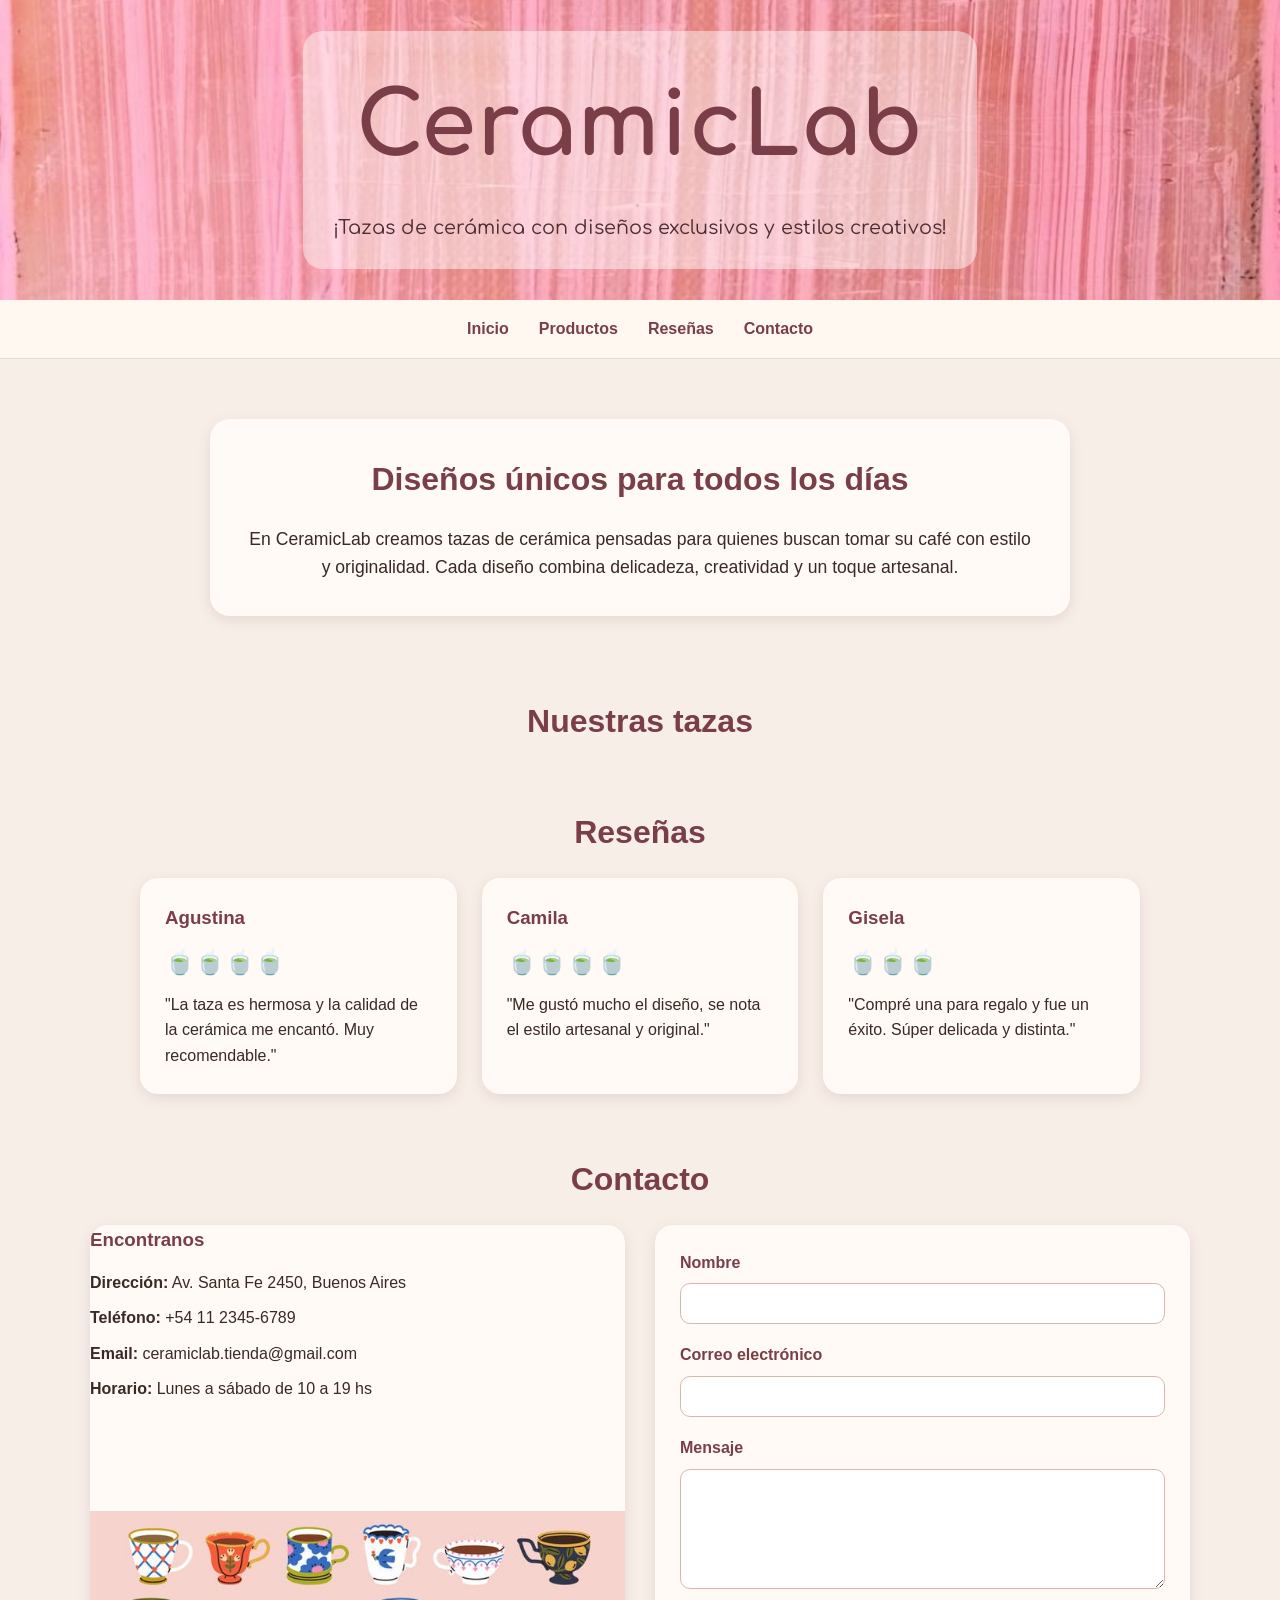
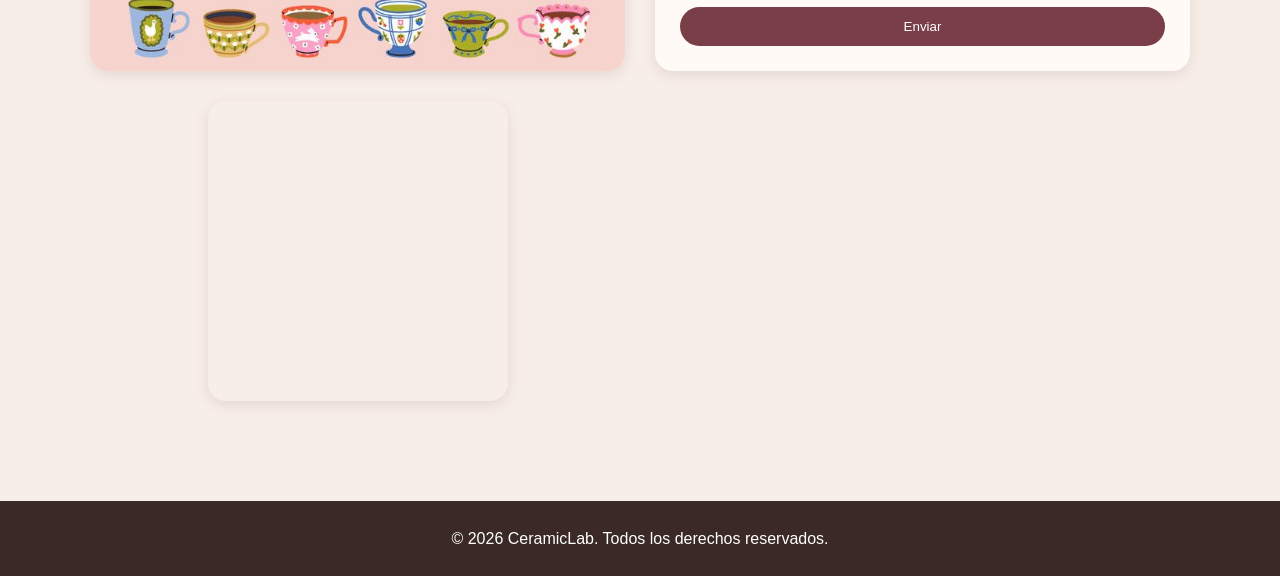
<file: Index.html>
<!DOCTYPE html>
<html lang="es">
<head>
  <meta charset="UTF-8">
  <meta name="viewport" content="width=device-width, initial-scale=1.0">
  <title>CeramicLab</title>
  <link rel="preconnect" href="https://fonts.googleapis.com">
  <link rel="preconnect" href="https://fonts.gstatic.com" crossorigin>
  <link href="https://fonts.googleapis.com/css2?family=Comfortaa:wght@400;700&display=swap" rel="stylesheet">
  <link rel="stylesheet" href="styles.css">
  </head>
<body>

    <header class="hero" id="inicio">
  <div class="hero-contenido">
    <h1>CeramicLab</h1>
    <p>¡Tazas de cerámica con diseños exclusivos y estilos creativos!</p>
  </div>
</header>


  <nav>
    <ul>
      <li><a href="#inicio">Inicio</a></li>
      <li><a href="#productos">Productos</a></li>
      <li><a href="#resenas">Reseñas</a></li>
      <li><a href="#contacto">Contacto</a></li>
    </ul>
  </nav>

  <main>
  <section id="presentacion" class="presentacion">
  <div class="presentacion-caja">
    <h2>Diseños únicos para todos los días</h2>
    <p>
      En CeramicLab creamos tazas de cerámica pensadas para quienes buscan
      tomar su café con estilo y originalidad. Cada diseño combina delicadeza,
      creatividad y un toque artesanal.
    </p>
  </div>
</section>

    <section id="productos">
      <h2>Nuestras tazas</h2>
    </section>

    <section id="resenas">
  <h2>Reseñas</h2>

  <div class="resenas-contenedor">
    <article class="card-resena">
      <h3>Agustina</h3>
      <div class="rating">🍵🍵🍵🍵</div>
      <p>"La taza es hermosa y la calidad de la cerámica me encantó. Muy recomendable."</p>
    </article>

    <article class="card-resena">
      <h3>Camila</h3>
      <div class="rating">🍵🍵🍵🍵</div>
      <p>"Me gustó mucho el diseño, se nota el estilo artesanal y original."</p>
    </article>

    <article class="card-resena">
      <h3>Gisela</h3>
      <div class="rating">🍵🍵🍵</div>
      <p>"Compré una para regalo y fue un éxito. Súper delicada y distinta."</p>
    </article>
  </div>
</section>

    <section id="contacto">
  <h2>Contacto</h2>

  <div class="contacto-contenedor">
    <div class="info-contacto">
  <h3>Encontranos</h3>
  <p><strong>Dirección:</strong> Av. Santa Fe 2450, Buenos Aires</p>
  <p><strong>Teléfono:</strong> +54 11 2345-6789</p>
  <p><strong>Email:</strong> ceramiclab.tienda@gmail.com</p>
  <p><strong>Horario:</strong> Lunes a sábado de 10 a 19 hs</p>

  <figure class="imagen-tazas-contacto">
    <img src="imagenes/Tazas.jpg" alt="Ilustración decorativa de varias tazas" loading="lazy">
  </figure>
</div>

    <form action="https://formspree.io/f/xykodpkn" method="POST">
      <label for="nombre">Nombre</label>
      <input type="text" id="nombre" name="nombre" required>

      <label for="email">Correo electrónico</label>
      <input type="email" id="email" name="email" required>

      <label for="mensaje">Mensaje</label>
      <textarea id="mensaje" name="mensaje" required></textarea>

      <button type="submit">Enviar</button>
    </form>

    <div class="mapa">
      <iframe
        src="https://www.google.com/maps?q=Av.%20Santa%20Fe%202450,%20Buenos%20Aires&output=embed"
        width="100%"
        height="300"
        style="border:0;"
        allowfullscreen=""
        loading="lazy">
      </iframe>
    </div>
  </div>
</section>
  </main>

  <footer>
    <p>© 2026 CeramicLab. Todos los derechos reservados.</p>
  </footer>

</body>
</html>
</file>
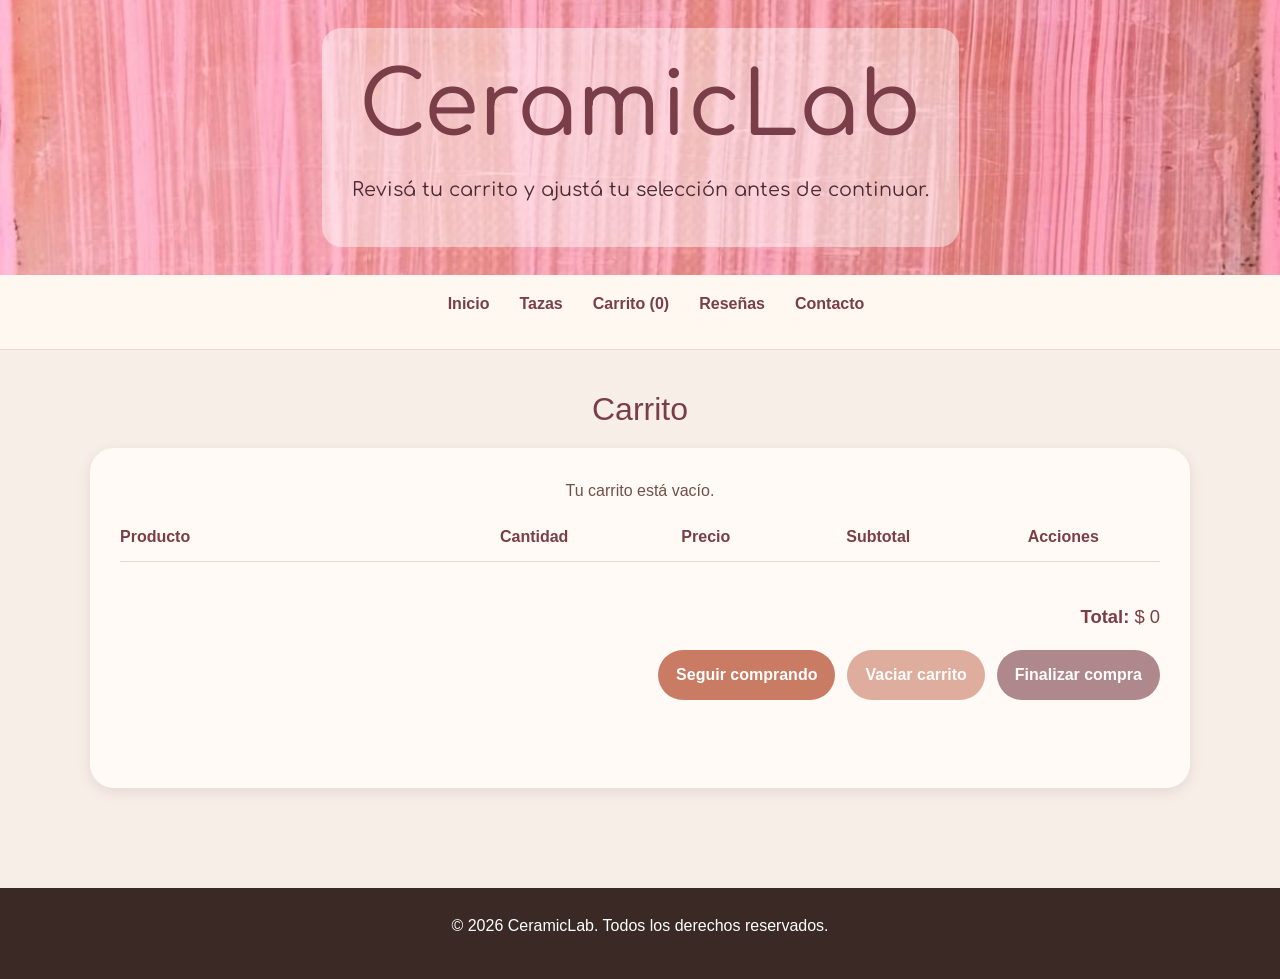
<file: carrito.html>
<!DOCTYPE html>
<html lang="es">
<head>
  <meta charset="UTF-8">
  <meta name="viewport" content="width=device-width, initial-scale=1.0">
  <title>CeramicLab | Carrito de compras</title>
  <meta
    name="description"
    content="Revisá tu carrito de CeramicLab, ajustá cantidades y finalizá la selección de tus tazas de cerámica artesanal."
  >
  <link rel="preconnect" href="https://fonts.googleapis.com">
  <link rel="preconnect" href="https://fonts.gstatic.com" crossorigin>
  <link href="https://fonts.googleapis.com/css2?family=Comfortaa:wght@400;700&display=swap" rel="stylesheet">
  <link
    href="https://cdn.jsdelivr.net/npm/bootstrap@5.3.8/dist/css/bootstrap.min.css"
    rel="stylesheet"
    integrity="sha384-sRIl4kxILFvY47J16cr9ZwB07vP4J8+LH7qKQnuqkuIAvNWLzeN8tE5YBujZqJLB"
    crossorigin="anonymous"
  >
  <link rel="stylesheet" href="styles.css">
</head>
<body>
  <header class="hero hero-secundario" id="inicio">
    <div class="hero-contenido">
      <h1>CeramicLab</h1>
      <p>Revisá tu carrito y ajustá tu selección antes de continuar.</p>
    </div>
  </header>

  <nav aria-label="Navegación principal">
    <ul>
      <li><a href="index.html#inicio">Inicio</a></li>
      <li><a href="index.html#galeria-tazas">Tazas</a></li>
      <li><a href="carrito.html">Carrito (0)</a></li>
      <li><a href="index.html#resenas">Reseñas</a></li>
      <li><a href="index.html#contacto">Contacto</a></li>
    </ul>
  </nav>

  <div id="toast-feedback" class="toast-feedback" aria-live="polite"></div>

  <main class="container-fluid px-0">
    <section id="carrito" class="carrito-seccion">
      <h2>Carrito</h2>
      <div class="carrito-contenedor">
        <div id="carrito-vacio" class="carrito-vacio">
          Tu carrito está vacío.
        </div>

        <div class="carrito-tabla">
          <div class="carrito-encabezado">
            <span>Producto</span>
            <span>Cantidad</span>
            <span>Precio</span>
            <span>Subtotal</span>
            <span>Acciones</span>
          </div>
          <div id="carrito-items" class="carrito-items" aria-live="polite"></div>
        </div>

        <div class="carrito-resumen">
          <p><strong>Total:</strong> <span id="carrito-total">$0</span></p>
        </div>

        <div class="carrito-acciones">
          <a href="index.html#tazas" class="carrito-accion-btn secundario">Seguir comprando</a>
          <button type="button" id="vaciar-carrito" class="carrito-accion-btn secundario">Vaciar carrito</button>
          <button type="button" id="finalizar-compra" class="carrito-accion-btn">Finalizar compra</button>
        </div>

        <p id="carrito-estado" class="carrito-feedback" aria-live="polite"></p>
      </div>
    </section>
  </main>

  <footer>
    <p>© 2026 CeramicLab. Todos los derechos reservados.</p>
  </footer>

  <script
    src="https://cdn.jsdelivr.net/npm/bootstrap@5.3.8/dist/js/bootstrap.bundle.min.js"
    integrity="sha384-FKyoEForCGlyvwx9Hj09JcYn3nv7wiPVlz7YYwJrWVcXK/BmnVDxM+D2scQbITxI"
    crossorigin="anonymous"
  ></script>
  <script src="script.js"></script>
</body>
</html>
</file>
<file: styles.css>
* {
  margin: 0;
  padding: 0;
  box-sizing: border-box;
}

/* ESTILOS GENERALES */
body {
  font-family: Arial, sans-serif;
  background-color: #f8eee8;
  color: #3a2924;
  line-height: 1.6;
}

/* PORTADA */
.hero {
  background-image: url("./imagenes/Fondo-CL.jpg");
  background-size: cover;
  background-position: center;
  background-repeat: no-repeat;
  min-height: 300px;
  display: flex;
  justify-content: center;
  align-items: center;
  text-align: center;
  padding: 28px 20px;
}

.hero-contenido {
  background-color: rgba(255, 255, 255, 0.45);
  padding: 26px 30px;
  border-radius: 20px;
  max-width: 700px;
}

.hero h1 {
  font-family: "Comfortaa", sans-serif;
  font-size: 5.5rem;
  color: #7a3e48;
  margin-bottom: 15px;
  letter-spacing: 1px;
}

.hero p {
  font-family: "Comfortaa", sans-serif;
  font-size: 1.2rem;
  color: #4b2c33;
}

/* NAVEGACI�N */
nav {
  background-color: #fff8f0;
  padding: 16px 20px;
  border-bottom: 1px solid #ead8cf;
}

nav ul {
  list-style: none;
  display: flex;
  justify-content: center;
  gap: 30px;
  flex-wrap: wrap;
}

nav a {
  text-decoration: none;
  color: #7a3e48;
  font-weight: bold;
}

nav a:hover {
  color: #c97b63;
}

a:focus-visible,
button:focus-visible,
input:focus-visible,
textarea:focus-visible {
  outline: 3px solid #c97b63;
  outline-offset: 3px;
}

/* CONTENIDO PRINCIPAL */
main {
  padding: 40px 20px;
}

section {
  margin-bottom: 60px;
}

section h2 {
  text-align: center;
  font-size: 2rem;
  color: #7a3e48;
  margin-bottom: 20px;
}

/* INICIO */
#presentacion {
  max-width: 900px;
  margin: 0 auto 60px auto;
  text-align: center;
}

#presentacion p {
  font-size: 1.1rem;
}

.presentacion {
  display: flex;
  justify-content: center;
  padding: 20px;
}

.presentacion-caja {
  max-width: 900px;
  background-color: #fffaf5;
  padding: 35px;
  border-radius: 20px;
  box-shadow: 0 4px 14px rgba(90, 56, 48, 0.12);
  text-align: center;
}

.card-producto {
  background-color: #fffaf5;
  width: 280px;
  padding: 20px;
  border-radius: 18px;
  box-shadow: 0 4px 14px rgba(90, 56, 48, 0.15);
  text-align: center;
}

.card-producto img {
  width: 100%;
  height: 220px;
  object-fit: cover;
  border-radius: 14px;
  margin-bottom: 15px;
}

.card-producto h3 {
  color: #7a3e48;
  margin-bottom: 10px;
}

.card-producto p {
  margin-bottom: 12px;
}

.precio {
  display: block;
  font-weight: bold;
  color: #c97b63;
  font-size: 1.2rem;
  margin-bottom: 15px;
}

.card-producto button {
  background-color: #c97b63;
  color: white;
  border: none;
  padding: 10px 18px;
  border-radius: 25px;
  cursor: pointer;
}

.card-producto button:hover {
  background-color: #a95f4d;
}

.carrito-seccion {
  max-width: 1100px;
  margin: 0 auto 60px auto;
}

.hero-secundario {
  min-height: 240px;
}

.carrito-contenedor {
  background-color: #fffaf5;
  border-radius: 24px;
  padding: 30px;
  box-shadow: 0 4px 14px rgba(90, 56, 48, 0.12);
}

.carrito-vacio {
  text-align: center;
  color: #6f5149;
  margin-bottom: 20px;
}

.carrito-tabla {
  display: flex;
  flex-direction: column;
  gap: 16px;
}

.carrito-encabezado,
.carrito-item {
  display: grid;
  grid-template-columns: 2.2fr 1fr 0.9fr 1fr 0.8fr;
  gap: 16px;
  align-items: center;
}

.carrito-encabezado {
  padding-bottom: 12px;
  border-bottom: 1px solid #ead8cf;
  font-weight: bold;
  color: #7a3e48;
}

.carrito-items {
  display: flex;
  flex-direction: column;
  gap: 16px;
}

.carrito-item {
  background-color: #fff;
  border: 1px solid #f1dfd5;
  border-radius: 18px;
  padding: 18px;
}

.carrito-producto {
  display: flex;
  align-items: center;
  gap: 14px;
}

.carrito-producto img {
  width: 88px;
  height: 88px;
  object-fit: cover;
  border-radius: 14px;
}

.carrito-producto h3 {
  color: #7a3e48;
  margin-bottom: 6px;
}

.carrito-producto p,
.carrito-precio,
.carrito-subtotal {
  color: #6f5149;
}

.carrito-cantidad {
  display: flex;
  align-items: center;
  justify-content: center;
  gap: 10px;
}

.cantidad-btn,
.eliminar-btn {
  border: none;
  border-radius: 20px;
  cursor: pointer;
  font-weight: bold;
}

.cantidad-btn {
  width: 34px;
  height: 34px;
  background-color: #f3ddd4;
  color: #7a3e48;
}

.eliminar-btn {
  background-color: #7a3e48;
  color: white;
  padding: 10px 14px;
}

.cantidad-btn:hover {
  background-color: #e8c8bc;
}

.eliminar-btn:hover {
  background-color: #5e2f38;
}

.carrito-resumen {
  margin-top: 24px;
  text-align: right;
  font-size: 1.15rem;
  color: #7a3e48;
}

.carrito-acciones {
  margin-top: 18px;
  display: flex;
  justify-content: flex-end;
  gap: 12px;
  flex-wrap: wrap;
}

.carrito-accion-btn {
  border: none;
  border-radius: 25px;
  padding: 12px 18px;
  background-color: #7a3e48;
  color: white;
  cursor: pointer;
  font-weight: bold;
}

.carrito-acciones a.carrito-accion-btn {
  display: inline-block;
  text-decoration: none;
}

.carrito-accion-btn.secundario {
  background-color: #c97b63;
}

.carrito-accion-btn:hover {
  background-color: #5e2f38;
}

.carrito-accion-btn.secundario:hover {
  background-color: #a95f4d;
}

.carrito-accion-btn:disabled {
  opacity: 0.6;
  cursor: not-allowed;
}

.boton-galeria {
  display: inline-block;
  margin: 20px auto 0;
  padding: 12px 22px;
  background-color: #c97b63;
  color: white;
  text-decoration: none;
  border-radius: 25px;
  box-shadow: 0 4px 14px rgba(90, 56, 48, 0.12);
}

.galeria-tazas {
  max-width: 1100px;
  margin: 0 auto 60px auto;
  padding: 50px 30px;
  text-align: center;
  background-image: url("imagenes/fondo-galeria.jpg");
  background-size: cover;
  background-position: center;
  background-repeat: no-repeat;
  border-radius: 24px;
  box-shadow: 0 4px 14px rgba(90, 56, 48, 0.12);
}

.galeria-descripcion {
  max-width: 680px;
  margin: 0 auto 25px;
  text-align: center;
  color: #6f5149;
}

.galeria-contenedor {
  display: grid;
  grid-template-columns: repeat(3, 1fr);
  gap: 22px;
}

.galeria-contenedor a {
  display: block;
  overflow: hidden;
  border-radius: 18px;
  box-shadow: 0 4px 14px rgba(90, 56, 48, 0.12);
  background-color: #fffaf5;
  position: relative;
}

.galeria-contenedor img {
  width: 100%;
  height: 250px;
  display: block;
  object-fit: cover;
  border-radius: 18px;
  transition: transform 0.25s ease;
}

.galeria-contenedor a:hover img {
  transform: scale(1.05);
}

.galeria-item-oculto {
  display: none !important;
}

.galeria-info {
  position: absolute;
  left: 0;
  right: 0;
  bottom: 0;
  display: flex;
  justify-content: space-between;
  align-items: center;
  gap: 10px;
  padding: 12px 14px;
  background: linear-gradient(to top, rgba(58, 41, 36, 0.88), rgba(58, 41, 36, 0.18));
  color: white;
  font-size: 0.95rem;
}

.galeria-info strong {
  font-size: 0.98rem;
}

.catalogo-tazas {
  margin-top: 45px;
  padding-top: 12px;
  border-top: 1px solid rgba(122, 62, 72, 0.14);
}

.catalogo-tazas h3 {
  color: #7a3e48;
  margin-bottom: 10px;
}

.catalogo-descripcion {
  max-width: 680px;
  margin: 0 auto 25px;
  color: #6f5149;
}

.productos-contenedor {
  display: grid;
  grid-template-columns: repeat(3, 1fr);
  gap: 22px;
  justify-items: center;
}

.productos-mensaje {
  margin-top: 18px;
  color: #7a3e48;
  font-weight: bold;
}

.carrito-feedback {
  min-height: 24px;
  margin-top: 16px;
  padding: 12px 14px;
  border-radius: 14px;
  border: 1px solid transparent;
  background-color: #fffaf5;
  color: #3a2924;
  font-weight: 700;
  line-height: 1.45;
  box-shadow: 0 8px 20px rgba(90, 56, 48, 0.12);
  opacity: 0;
  transform: translateY(6px);
  transition: opacity 0.25s ease, transform 0.25s ease;
}

.carrito-feedback.visible {
  opacity: 1;
  transform: translateY(0);
}

.carrito-feedback.exito {
  background-color: #e7f2e8;
  border-color: #6f9a74;
  color: #35563a;
}

.carrito-feedback.error {
  background-color: #f8e3e3;
  border-color: #a64f56;
  color: #6b3037;
}

.carrito-feedback.advertencia {
  background-color: #f8efe0;
  border-color: #c49a62;
  color: #6e5331;
}

.toast-feedback {
  position: fixed;
  top: 84px;
  right: 18px;
  z-index: 1200;
  max-width: min(360px, calc(100vw - 32px));
  padding: 14px 16px;
  border-radius: 16px;
  border: 1px solid transparent;
  background-color: #fffaf5;
  color: #3a2924;
  font-weight: 700;
  line-height: 1.45;
  box-shadow: 0 12px 28px rgba(58, 41, 36, 0.18);
  opacity: 0;
  pointer-events: none;
  transform: translateY(-10px);
  transition: opacity 0.25s ease, transform 0.25s ease;
}

.carrito-flotante {
  position: fixed;
  top: 18px;
  right: 18px;
  z-index: 1201;
  display: none;
  padding: 12px 18px;
  border-radius: 999px;
  background-color: #7a3e48;
  color: white;
  text-decoration: none;
  font-weight: 700;
  box-shadow: 0 12px 28px rgba(58, 41, 36, 0.2);
}

.carrito-flotante.visible {
  display: inline-block;
}

.toast-feedback.visible {
  opacity: 1;
  transform: translateY(0);
}

.toast-feedback.exito {
  background-color: #e7f2e8;
  border-color: #6f9a74;
  color: #35563a;
}

.toast-feedback.error {
  background-color: #f8e3e3;
  border-color: #a64f56;
  color: #6b3037;
}

.toast-feedback.advertencia {
  background-color: #f8efe0;
  border-color: #c49a62;
  color: #6e5331;
}

.galeria-modal {
  position: fixed;
  inset: 0;
  display: none;
  align-items: center;
  justify-content: center;
  padding: 24px;
  z-index: 1000;
}

.galeria-modal.activo {
  display: flex;
}

.galeria-modal-overlay {
  position: absolute;
  inset: 0;
  background-color: rgba(58, 41, 36, 0.72);
  backdrop-filter: blur(3px);
}

.galeria-modal-contenido {
  position: relative;
  z-index: 1;
  width: min(92vw, 920px);
  display: flex;
  align-items: center;
  justify-content: center;
}

.lightbox-panel {
  width: 100%;
  display: flex;
  flex-direction: column;
  gap: 14px;
}

.galeria-modal-imagen {
  width: 100%;
  max-height: 82vh;
  display: block;
  object-fit: contain;
  border-radius: 22px;
  background-color: #fffaf5;
  box-shadow: 0 10px 30px rgba(58, 41, 36, 0.25);
}

.lightbox-info {
  background-color: #fffaf5;
  border-radius: 18px;
  padding: 18px 20px;
  box-shadow: 0 10px 24px rgba(58, 41, 36, 0.18);
  color: #3a2924;
  text-align: left;
}

.lightbox-titulo {
  color: #7a3e48;
  margin-bottom: 6px;
  font-size: 1.35rem;
}

.lightbox-precio {
  color: #c97b63;
  font-weight: 700;
  margin-bottom: 8px;
}

.lightbox-descripcion {
  color: #6f5149;
}

.galeria-modal-cerrar,
.galeria-modal-prev,
.galeria-modal-next {
  position: absolute;
  border: none;
  background-color: rgba(255, 250, 245, 0.95);
  color: #7a3e48;
  width: 46px;
  height: 46px;
  border-radius: 50%;
  cursor: pointer;
  box-shadow: 0 4px 14px rgba(90, 56, 48, 0.18);
}

.galeria-modal-cerrar {
  top: -18px;
  right: -18px;
  font-size: 1.8rem;
  line-height: 1;
}

.galeria-modal-prev,
.galeria-modal-next {
  top: 50%;
  transform: translateY(-50%);
  font-size: 1.6rem;
}

.galeria-modal-prev {
  left: 16px;
}

.galeria-modal-next {
  right: 16px;
}

/* RESE�AS CON GRID */
.resenas-contenedor {
  display: grid;
  grid-template-columns: repeat(3, 1fr);
  gap: 25px;
  max-width: 1000px;
  margin: 0 auto;
}

.card-resena {
  background-color: #fffaf5;
  padding: 25px;
  border-radius: 18px;
  box-shadow: 0 4px 14px rgba(90, 56, 48, 0.12);
}

.card-resena h3 {
  color: #7a3e48;
  margin-bottom: 10px;
}

.rating {
  font-size: 1.5rem;
  margin-bottom: 10px;
  color: #c97b63;
}

/* CONTACTO */
#contacto {
  max-width: 1200px;
  margin: 0 auto 60px auto;
  padding: 0 20px;
}

.contacto-contenedor {
  display: grid;
  grid-template-columns: 1fr 1fr;
  gap: 30px;
  max-width: 1100px;
  margin: 0 auto 35px auto;
  align-items: stretch;
}

/* CARD IZQUIERDO */
.info-contacto {
  background-color: #fffaf5;
  border-radius: 18px;
  box-shadow: 0 4px 14px rgba(90, 56, 48, 0.12);
  overflow: hidden;
  display: flex;
  flex-direction: column;
  min-height: 360px;
}

.info-contacto-texto {
  padding: 25px;
}

.info-contacto h3 {
  color: #7a3e48;
  margin-bottom: 15px;
}

.info-contacto p {
  margin-bottom: 10px;
}

/* IMAGEN DE TAZAS */
.imagen-tazas-contacto {
  margin: auto 0 0 0;
  width: 100%;
}

.imagen-tazas-contacto img {
  width: 100%;
  height: 160px;
  display: block;
  object-fit: cover;
  object-position: center;
}

/* CARD DERECHO / FORMULARIO */
.contacto-contenedor form {
  background-color: #fffaf5;
  padding: 25px;
  border-radius: 18px;
  box-shadow: 0 4px 14px rgba(90, 56, 48, 0.12);
  display: flex;
  flex-direction: column;
  min-height: 360px;
}

.contacto-contenedor label {
  display: block;
  margin-bottom: 8px;
  font-weight: bold;
  color: #7a3e48;
}

.contacto-contenedor input,
.contacto-contenedor textarea {
  width: 100%;
  max-width: 100%;
  box-sizing: border-box;
  padding: 12px;
  margin-bottom: 18px;
  border: 1px solid #d8b8ad;
  border-radius: 10px;
  font-family: Arial, sans-serif;
}

.contacto-contenedor textarea {
  min-height: 120px;
  resize: vertical;
}

.campo-invalido {
  border-color: #c25454 !important;
}

.campo-error {
  margin-top: -8px;
  margin-bottom: 14px;
  padding: 10px 12px;
  border-radius: 12px;
  border: 1px solid #a64f56;
  background-color: #f8e3e3;
  color: #6b3037;
  font-size: 0.95rem;
  font-weight: 600;
  box-shadow: 0 4px 12px rgba(166, 79, 86, 0.12);
}

.formulario-mensaje {
  min-height: 24px;
  margin-top: 18px;
  padding: 12px 14px;
  border-radius: 14px;
  border: 1px solid transparent;
  font-weight: 700;
  line-height: 1.45;
  box-shadow: 0 6px 18px rgba(90, 56, 48, 0.1);
}

.formulario-mensaje.error {
  background-color: #f8e3e3;
  border-color: #a64f56;
  color: #6b3037;
}

.formulario-mensaje.exito {
  background-color: #e7f2e8;
  border-color: #6f9a74;
  color: #35563a;
}

.formulario-mensaje.advertencia {
  background-color: #f8efe0;
  border-color: #c49a62;
  color: #6e5331;
}

.contacto-contenedor input:focus,
.contacto-contenedor textarea:focus {
  outline: none;
  border-color: #c97b63;
}

.contacto-contenedor button {
  width: 100%;
  background-color: #7a3e48;
  color: white;
  border: none;
  padding: 12px 22px;
  border-radius: 25px;
  cursor: pointer;
  margin-top: auto;
}

.contacto-contenedor button:hover {
  background-color: #5e2f38;
}

/* MAPA ABAJO, ANCHO COMPLETO */
.mapa {
  max-width: 1100px;
  margin: 0 auto;
  border-radius: 18px;
  overflow: hidden;
  box-shadow: 0 4px 14px rgba(90, 56, 48, 0.12);
}

.mapa iframe {
  display: block;
  width: 100%;
  height: 300px;
  border: 0;
}

/* FOOTER */
footer {
  background-color: #3a2924;
  color: white;
  text-align: center;
  padding: 25px 20px;
}

/* RESPONSIVE */
@media (max-width: 768px) {
  .hero {
    min-height: 240px;
    padding: 22px 15px;
  }

  .hero h1 {
    font-size: 2.4rem;
  }

  .hero p {
    font-size: 1rem;
  }

  .hero-contenido {
    padding: 22px 20px;
  }

  nav ul {
    flex-direction: column;
    gap: 12px;
  }

  main {
    padding: 30px 15px;
  }

  .resenas-contenedor {
    grid-template-columns: 1fr;
  }

  .galeria-contenedor {
    grid-template-columns: 1fr;
  }

  .productos-contenedor {
    grid-template-columns: 1fr;
  }

  .galeria-modal {
    padding: 18px;
  }

  .galeria-modal-contenido {
    width: 100%;
  }

  .galeria-modal-imagen {
    max-height: 72vh;
  }

  .lightbox-info {
    padding: 16px;
  }

  .galeria-modal-cerrar {
    top: -12px;
    right: -2px;
  }

  .galeria-modal-prev,
  .galeria-modal-next {
    width: 40px;
    height: 40px;
    font-size: 1.3rem;
  }

  .galeria-modal-prev {
    left: 8px;
  }

  .galeria-modal-next {
    right: 8px;
  }

  .contacto-contenedor {
    grid-template-columns: 1fr;
  }

  .carrito-contenedor {
    padding: 22px 16px;
  }

  .carrito-encabezado {
    display: none;
  }

  .carrito-item {
    grid-template-columns: 1fr;
    text-align: center;
  }

  .carrito-producto {
    flex-direction: column;
    text-align: center;
  }

  .carrito-resumen {
    text-align: center;
  }

  .carrito-acciones {
    justify-content: center;
  }

  .galeria-info {
    flex-direction: column;
    align-items: flex-start;
  }

  .carrito-feedback,
  .formulario-mensaje,
  .campo-error,
  .toast-feedback {
    font-size: 0.95rem;
  }

  .toast-feedback {
    top: auto;
    right: 16px;
    left: 16px;
    bottom: 16px;
    max-width: none;
  }

  .carrito-flotante {
    top: auto;
    right: 16px;
    left: 16px;
    bottom: 86px;
    text-align: center;
  }

  .info-contacto,
  .contacto-contenedor form {
    min-height: auto;
  }

  .imagen-tazas-contacto img {
    height: auto;
  }

  .mapa iframe {
    height: 260px;
  }
}

@media (max-width: 992px) {
  .galeria-contenedor,
  .productos-contenedor {
    grid-template-columns: repeat(2, 1fr);
  }
}
</file>
